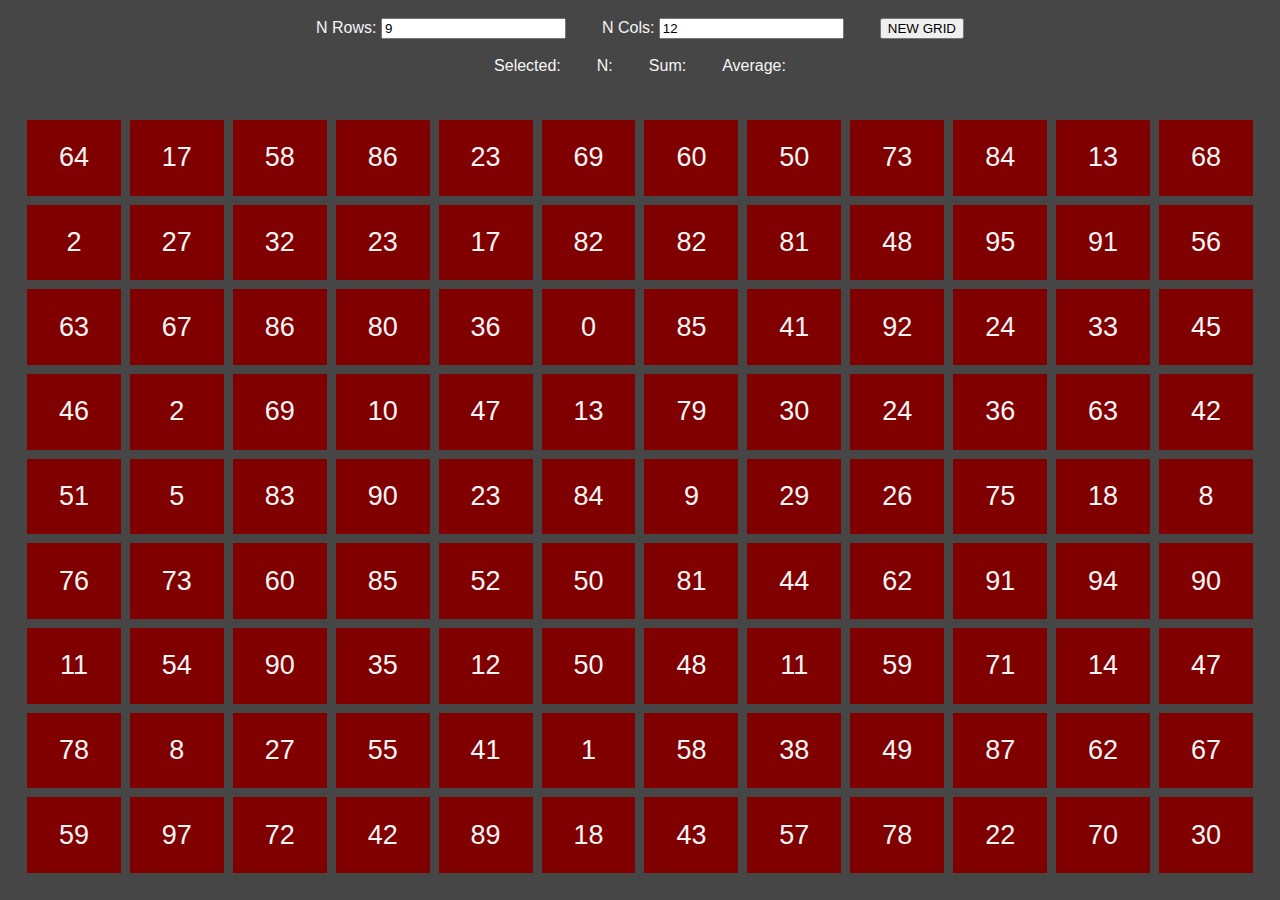
<file: AveragerApp/index.html>
<!DOCTYPE html>
<html lang="en">
<head>
  <meta charset="UTF-8">
  <title>PFW22</title>
  <link rel="stylesheet" href="style.css">
</head>
<body>

  <div id="top">

    <div id="controls">
      <div>
        <label for="inputRows">N Rows:</label>
        <input id="inputRows" type="number" size="3" value="9">
      </div>
      <div>
        <label for="inputcols">N Cols:</label>
        <input id="inputCols" type="number" size="3" value="12">
      </div>
      <div>
        <button>NEW GRID</button>
      </div>  
    </div>

    <div id="results">
      <div id="selected">Selected:<span></span></div>
      <div id="amount">N:<span></span></div>
      <div id="sum">Sum:<span></span></div>
      <div id="average">Average:<span></span></div>
    </div>


  </div>
  <div id="grid"></div>

  <script src="index.js"></script>

</body>
</html>
</file>
<file: AveragerApp/style.css>
body {
  margin: 0px;
  height: 100vh;
  display: flex;
  flex-direction: column;
  background-color: rgb(70, 70, 70);
  font-family: 'Lucida Sans', 'Lucida Sans Regular', 'Lucida Grande', 'Lucida Sans Unicode', Geneva, Verdana, sans-serif;
}

#top > div {
  display: flex;
  flex-basis: 6vh;
  margin: 2vh;
  justify-content: center;
}

#top > div > div {
  margin: 0px 2vh;
}

#grid {
  margin: 2vh;
  padding: 1vh;
  flex-grow: 1;
  display: grid;
  gap: 1vh;

  font-size: 3vh;
}

#grid > div {
  display: flex;
  justify-content: center;
  align-items: center;

  color: whitesmoke;
  background-color: maroon;
}

#grid > div.selected {
  background-color: green;
  color: whitesmoke;
  border-radius: 10px;
}

#grid > div:hover {
  cursor: pointer;
  box-shadow: 0 0 10px green;
  border-radius: 10px;
}

#selected, #amount, #sum, #average, label {
  color: whitesmoke;
}
</file>
